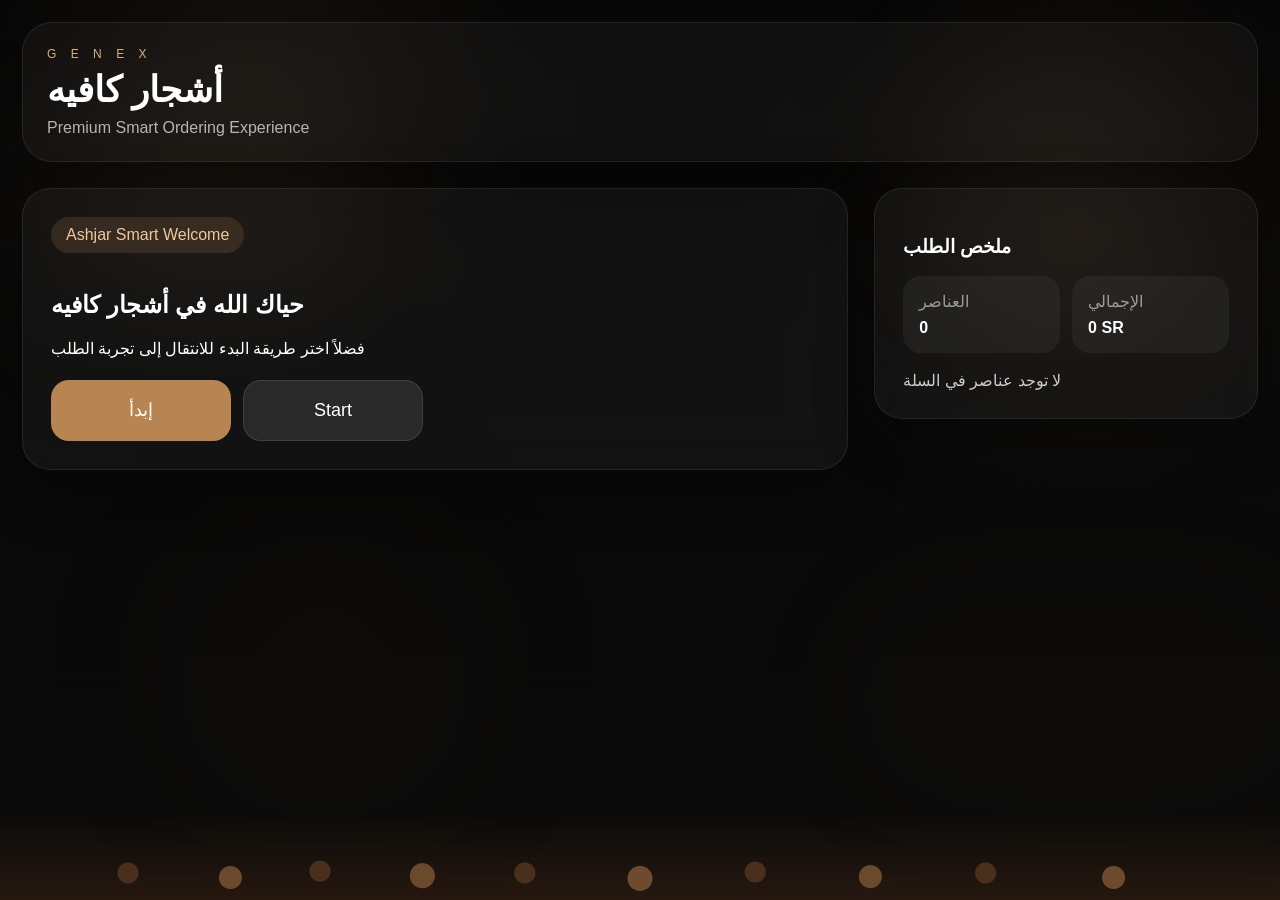
<file: index.html>
<!DOCTYPE html>
<html lang="ar">
<head>
  <meta charset="UTF-8" />
  <meta name="viewport" content="width=device-width, initial-scale=1.0" />
  <title>GENEX - Ashjar Café</title>
  <link rel="stylesheet" href="style.css" />
</head>
<body>
  <div class="bg-fog fog-1"></div>
  <div class="bg-fog fog-2"></div>
  <div class="bg-light light-1"></div>
  <div class="bg-light light-2"></div>

  <div id="beans-rain"></div>
  <div id="beans-ground"></div>

  <div class="page-shell">
    <header class="topbar customer-topbar">
      <div>
        <div class="brand-mini">G E N E X</div>
        <h1 class="title">أشجار كافيه</h1>
        <p class="subtitle">Premium Smart Ordering Experience</p>
      </div>
    </header>

    <main class="layout customer-layout">
      <section class="main-panel">
        <div id="langBox" class="hero-card">
          <div class="badge">Ashjar Smart Welcome</div>
          <h2 id="welcomeTitle">حياك الله في أشجار كافيه</h2>
          <p id="welcomeText">فضلاً اختر طريقة البدء للانتقال إلى تجربة الطلب</p>

          <div class="lang-actions">
            <button type="button" id="btnAr" class="btn primary large-btn">إبدأ</button>
            <button type="button" id="btnEn" class="btn secondary large-btn">Start</button>
          </div>
        </div>

        <div id="app"></div>
      </section>

      <aside class="side-panel">
        <div class="summary-card">
          <h3 id="summaryTitle">ملخص الطلب</h3>

          <div class="stats">
            <div class="stat-box">
              <span id="itemsLabel">العناصر</span>
              <strong id="itemCount">0</strong>
            </div>
            <div class="stat-box">
              <span id="totalLabel">الإجمالي</span>
              <strong id="totalAmount">0 SR</strong>
            </div>
          </div>

          <div id="cartPreview" class="cart-preview">
            لا توجد عناصر في السلة
          </div>
        </div>
      </aside>
    </main>
  </div>

  <script src="script.js"></script>
</body>
</html>
</file>
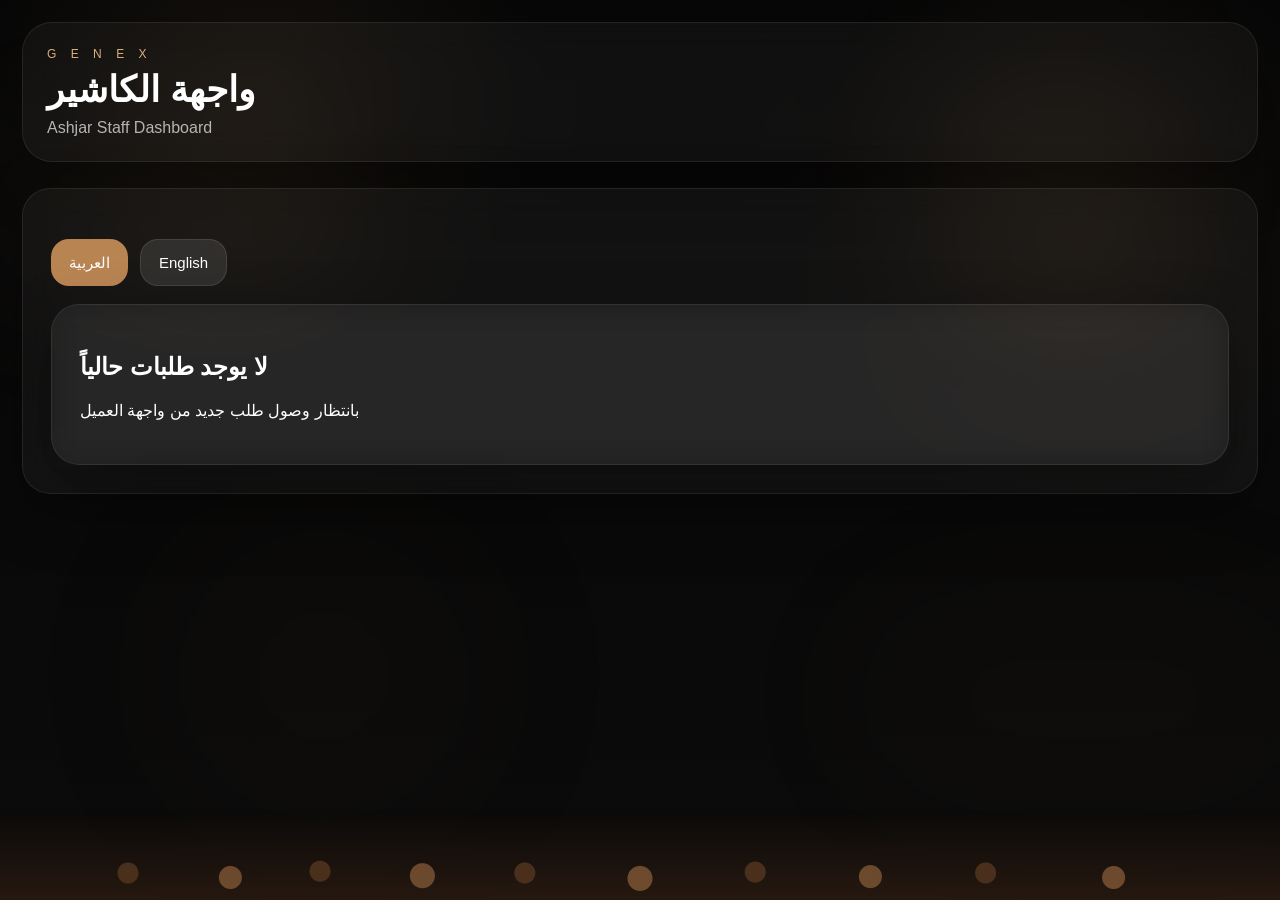
<file: staff.html>
<!DOCTYPE html>
<html lang="ar">
<head>
  <meta charset="UTF-8" />
  <meta name="viewport" content="width=device-width, initial-scale=1.0" />
  <title>GENEX - Staff Panel</title>
  <link rel="stylesheet" href="style.css" />
</head>
<body>
  <div class="bg-fog fog-1"></div>
  <div class="bg-fog fog-2"></div>
  <div class="bg-light light-1"></div>
  <div class="bg-light light-2"></div>

  <div id="beans-rain"></div>
  <div id="beans-ground"></div>

  <div class="page-shell">
    <header class="topbar">
      <div>
        <div class="brand-mini">G E N E X</div>
        <h1 class="title">واجهة الكاشير</h1>
        <p class="subtitle">Ashjar Staff Dashboard</p>
      </div>
    </header>

    <main class="layout single">
      <section class="main-panel">
        <div class="hero-card">
          <div class="toolbar">
            <button type="button" id="staffAr" class="btn primary">العربية</button>
            <button type="button" id="staffEn" class="btn secondary">English</button>
          </div>
          <div id="staffApp"></div>
        </div>
      </section>
    </main>
  </div>

  <script>
    let staffLang = localStorage.getItem("staffLang") || "ar";

    const staffText = {
      ar: {
        noOrders: "لا يوجد طلبات حالياً",
        waiting: "بانتظار وصول طلب جديد من واجهة العميل",
        orderNo: "رقم الطلب",
        status: "الحالة",
        total: "الإجمالي",
        accept: "استلام الطلب",
        ready: "تم التجهيز",
        clear: "مسح الطلب",
        new: "طلب جديد",
        preparing: "قيد التجهيز",
        readyStatus: "جاهز للاستلام",
        quality: "يرجى الحفاظ على الجودة واتباع تعليمات كل طلب كما يجب.",
        payment: "طريقة الدفع",
        liveCall: "نداء النظام",
        queue: "حالة النداء"
      },
      en: {
        noOrders: "No Orders",
        waiting: "Waiting for a new order from the customer kiosk",
        orderNo: "Order Number",
        status: "Status",
        total: "Total",
        accept: "Accept Order",
        ready: "Mark Ready",
        clear: "Clear Order",
        new: "New Order",
        preparing: "Preparing",
        readyStatus: "Ready for Pickup",
        quality: "Please maintain quality and follow the instructions for each order properly.",
        payment: "Payment Method",
        liveCall: "System Call",
        queue: "Queue Call"
      }
    };

    function speak(text, selectedLang = "ar") {
      const msg = new SpeechSynthesisUtterance(text);
      msg.lang = selectedLang === "ar" ? "ar-SA" : "en-US";
      speechSynthesis.cancel();
      speechSynthesis.speak(msg);
    }

    function getStatusLabel(status) {
      const t = staffText[staffLang];
      if (status === "new") return t.new;
      if (status === "preparing") return t.preparing;
      if (status === "ready") return t.readyStatus;
      return status;
    }

    function renderStaff() {
      const app = document.getElementById("staffApp");
      const t = staffText[staffLang];
      const saved = localStorage.getItem("currentOrder");

      if (!saved) {
        app.innerHTML = `
          <div class="order-box space-top">
            <h2>${t.noOrders}</h2>
            <p>${t.waiting}</p>
          </div>
        `;
        return;
      }

      const order = JSON.parse(saved);
      let itemsHtml = "";

      order.items.forEach((item) => {
        itemsHtml += `
          <div class="order-item">
            <span>${staffLang === "ar" ? item.ar : item.en}</span>
            <strong>${item.price} SR</strong>
          </div>
        `;
      });

      app.innerHTML = `
        <div class="order-box space-top">
          <div class="order-head">
            <div>
              <p>${t.orderNo}</p>
              <h2>#${order.number}</h2>
            </div>
            <div class="status-pill">${getStatusLabel(order.status)}</div>
          </div>

          <div class="notice">${t.quality}</div>

          <div class="items-list">${itemsHtml}</div>

          <h3>${t.total}: ${order.total} SR</h3>

          <div class="pay-method-view">${t.payment}: <strong>${order.paymentMethod || "-"}</strong></div>

          <div class="pay-method-view">
            ${t.queue}: 
            <strong>
              ${order.status === "ready"
                ? (staffLang === "ar" ? "الطلب جاهز للاستلام" : "Order is ready for pickup")
                : (staffLang === "ar" ? "بانتظار التجهيز" : "Waiting for preparation")}
            </strong>
          </div>

          <div class="toolbar">
            <button type="button" class="btn primary" onclick="acceptOrder()">${t.accept}</button>
            <button type="button" class="btn secondary" onclick="markReady()">${t.ready}</button>
            <button type="button" class="btn danger" onclick="clearOrder()">${t.clear}</button>
          </div>
        </div>
      `;
    }

    function acceptOrder() {
      const saved = localStorage.getItem("currentOrder");
      if (!saved) return;

      const order = JSON.parse(saved);
      order.status = "preparing";
      localStorage.setItem("currentOrder", JSON.stringify(order));

      if (staffLang === "ar") {
        speak("تم استلام الطلب وبدأ التجهيز. يرجى الحفاظ على الجودة واتباع التعليمات.", "ar");
      } else {
        speak("Order accepted and preparation started. Please maintain quality and follow instructions.", "en");
      }

      renderStaff();
    }

    function markReady() {
      const saved = localStorage.getItem("currentOrder");
      if (!saved) return;

      const order = JSON.parse(saved);
      order.status = "ready";
      localStorage.setItem("currentOrder", JSON.stringify(order));

      if (staffLang === "ar") {
        speak(`الطلب رقم ${order.number} جاهز للاستلام. فضلاً التوجه لاستلام الطلب وشكراً.`, "ar");
      } else {
        speak(`Order number ${order.number} is ready for pickup. Please proceed to collect your order, thank you.`, "en");
      }

      renderStaff();
    }

    function clearOrder() {
      localStorage.removeItem("currentOrder");
      renderStaff();
    }

    document.getElementById("staffAr").addEventListener("click", function () {
      staffLang = "ar";
      localStorage.setItem("staffLang", "ar");
      renderStaff();
    });

    document.getElementById("staffEn").addEventListener("click", function () {
      staffLang = "en";
      localStorage.setItem("staffLang", "en");
      renderStaff();
    });

    renderStaff();
    setInterval(renderStaff, 1200);

    window.acceptOrder = acceptOrder;
    window.markReady = markReady;
    window.clearOrder = clearOrder;
  </script>
</body>
</html>
</file>
<file: style.css>
* {
  box-sizing: border-box;
}

:root {
  --bg: #060606;
  --glass: rgba(255, 255, 255, 0.05);
  --glass-strong: rgba(255, 255, 255, 0.08);
  --border: rgba(255, 255, 255, 0.08);
  --text-soft: rgba(255, 255, 255, 0.68);
  --accent: #b88452;
  --accent-2: #d8b07f;
  --accent-3: #6d4c2f;
  --danger: #8a3c3c;
  --shadow: 0 20px 60px rgba(0, 0, 0, 0.28);
}

body {
  margin: 0;
  font-family: Arial, sans-serif;
  background:
    radial-gradient(circle at 20% 10%, rgba(184, 132, 82, 0.08), transparent 22%),
    radial-gradient(circle at 85% 25%, rgba(109, 76, 47, 0.10), transparent 24%),
    linear-gradient(180deg, #070707 0%, #090909 55%, #0b0b0b 100%);
  color: #fff;
  overflow-x: hidden;
  min-height: 100vh;
}

.bg-fog,
.bg-light {
  position: fixed;
  pointer-events: none;
  z-index: 0;
}

.bg-fog {
  filter: blur(80px);
  opacity: 0.18;
  border-radius: 999px;
  animation: fogMove 16s ease-in-out infinite;
}

.fog-1 {
  width: 420px;
  height: 220px;
  top: 12%;
  left: -4%;
  background: rgba(215, 171, 125, 0.18);
}

.fog-2 {
  width: 520px;
  height: 260px;
  bottom: 8%;
  right: -5%;
  background: rgba(184, 132, 82, 0.14);
  animation-delay: 4s;
}

.bg-light {
  border-radius: 50%;
  filter: blur(90px);
  opacity: 0.18;
  animation: glowMove 12s ease-in-out infinite;
}

.light-1 {
  width: 260px;
  height: 260px;
  background: rgba(216, 176, 127, 0.30);
  top: 4%;
  right: 8%;
}

.light-2 {
  width: 340px;
  height: 340px;
  background: rgba(109, 76, 47, 0.28);
  bottom: 6%;
  left: 12%;
  animation-delay: 3s;
}

@keyframes fogMove {
  0% { transform: translateX(0) translateY(0); }
  50% { transform: translateX(30px) translateY(-18px); }
  100% { transform: translateX(0) translateY(0); }
}

@keyframes glowMove {
  0% { transform: scale(1) translateY(0); }
  50% { transform: scale(1.06) translateY(-20px); }
  100% { transform: scale(1) translateY(0); }
}

#beans-rain {
  position: fixed;
  inset: 0;
  pointer-events: none;
  z-index: 0;
  overflow: hidden;
}

.bean {
  position: absolute;
  top: -60px;
  width: 16px;
  height: 24px;
  border-radius: 50% 50% 45% 45%;
  background: linear-gradient(180deg, #8a5e39 0%, #5b3a22 100%);
  box-shadow: inset 0 0 0 1px rgba(255,255,255,0.06), 0 6px 10px rgba(0,0,0,0.25);
  opacity: 0.82;
  animation-name: beanFall;
  animation-timing-function: linear;
  animation-iteration-count: infinite;
}

.bean::after {
  content: "";
  position: absolute;
  top: 2px;
  left: 50%;
  width: 2px;
  height: 18px;
  transform: translateX(-50%);
  background: rgba(36, 20, 11, 0.45);
  border-radius: 999px;
}

@keyframes beanFall {
  0% {
    transform: translateY(-80px) rotate(0deg);
    opacity: 0;
  }
  10% {
    opacity: 0.82;
  }
  100% {
    transform: translateY(110vh) rotate(360deg);
    opacity: 0.9;
  }
}

#beans-ground {
  position: fixed;
  left: 0;
  right: 0;
  bottom: 0;
  height: 90px;
  z-index: 0;
  pointer-events: none;
  background:
    radial-gradient(circle at 10% 70%, rgba(91, 58, 34, 0.85) 0 10px, transparent 11px),
    radial-gradient(circle at 18% 75%, rgba(138, 94, 57, 0.82) 0 11px, transparent 12px),
    radial-gradient(circle at 25% 68%, rgba(91, 58, 34, 0.84) 0 10px, transparent 11px),
    radial-gradient(circle at 33% 73%, rgba(138, 94, 57, 0.82) 0 12px, transparent 13px),
    radial-gradient(circle at 41% 70%, rgba(91, 58, 34, 0.85) 0 10px, transparent 11px),
    radial-gradient(circle at 50% 76%, rgba(138, 94, 57, 0.84) 0 12px, transparent 13px),
    radial-gradient(circle at 59% 69%, rgba(91, 58, 34, 0.84) 0 10px, transparent 11px),
    radial-gradient(circle at 68% 74%, rgba(138, 94, 57, 0.82) 0 11px, transparent 12px),
    radial-gradient(circle at 77% 70%, rgba(91, 58, 34, 0.84) 0 10px, transparent 11px),
    radial-gradient(circle at 87% 75%, rgba(138, 94, 57, 0.83) 0 11px, transparent 12px),
    linear-gradient(180deg, transparent 0%, rgba(54, 33, 19, 0.72) 100%);
  filter: blur(0.4px);
  opacity: 0.9;
}

.page-shell {
  position: relative;
  z-index: 1;
  max-width: 1440px;
  margin: 0 auto;
  padding: 22px;
}

.topbar {
  display: flex;
  justify-content: space-between;
  align-items: center;
  gap: 18px;
  margin-bottom: 26px;
  padding: 24px;
  border: 1px solid var(--border);
  background: rgba(255,255,255,0.04);
  border-radius: 30px;
  backdrop-filter: blur(16px);
  box-shadow: var(--shadow);
}

.customer-topbar {
  justify-content: flex-start;
}

.brand-mini {
  font-size: 12px;
  letter-spacing: 0.46em;
  color: var(--accent-2);
  margin-bottom: 8px;
}

.title {
  margin: 0;
  font-size: 36px;
}

.subtitle {
  margin: 8px 0 0;
  color: var(--text-soft);
}

.layout {
  display: grid;
  grid-template-columns: 1.55fr 0.72fr;
  gap: 26px;
}

.layout.single {
  grid-template-columns: 1fr;
}

.main-panel,
.side-panel {
  min-width: 0;
}

.hero-card,
.summary-card,
.menu-header,
.card,
.order-box,
.payment-card,
.form-card {
  border: 1px solid var(--border);
  background: rgba(255,255,255,0.045);
  border-radius: 28px;
  backdrop-filter: blur(16px);
  box-shadow: var(--shadow);
}

.hero-card,
.summary-card,
.order-box,
.form-card {
  padding: 28px;
}

.summary-card + .summary-card {
  margin-top: 26px;
}

.badge {
  display: inline-block;
  padding: 9px 15px;
  border-radius: 999px;
  background: rgba(184,132,82,0.18);
  color: #efc89d;
  margin-bottom: 18px;
}

.lang-actions,
.toolbar {
  display: flex;
  flex-wrap: wrap;
  gap: 12px;
  margin-top: 22px;
}

.btn {
  border: none;
  border-radius: 18px;
  padding: 14px 18px;
  color: #fff;
  cursor: pointer;
  font-size: 15px;
  transition: 0.25s ease;
}

.btn:hover {
  transform: translateY(-2px);
}

.btn.primary {
  background: var(--accent);
}

.btn.primary:hover {
  background: #9f7145;
}

.btn.secondary {
  background: rgba(255,255,255,0.10);
  border: 1px solid rgba(255,255,255,0.10);
}

.btn.secondary:hover {
  background: rgba(255,255,255,0.16);
}

.btn.danger {
  background: var(--danger);
}

.large-btn {
  min-width: 180px;
  padding: 19px 24px;
  font-size: 18px;
}

#app {
  margin-top: 26px;
}

.menu-header {
  padding: 24px;
  margin-bottom: 22px;
}

.products-grid {
  display: grid;
  grid-template-columns: repeat(2, minmax(0,1fr));
  gap: 22px;
}

.card {
  padding: 20px;
}

.card + .card {
  margin-top: 0;
}

.product-image {
  height: 200px;
  border-radius: 24px;
  margin-bottom: 18px;
  background:
    linear-gradient(135deg, rgba(45,35,25,0.85), rgba(141,105,68,0.82)),
    url('images/placeholder.jpg') center/cover no-repeat;
  display: flex;
  align-items: center;
  justify-content: center;
  font-size: 42px;
  overflow: hidden;
  position: relative;
}

.product-image.real-image {
  background-size: cover;
  background-position: center;
}

.product-name {
  margin: 0 0 10px;
  font-size: 22px;
}

.product-desc {
  color: var(--text-soft);
  min-height: 44px;
}

.product-row,
.order-item,
.order-head,
.stats {
  display: flex;
  justify-content: space-between;
  align-items: center;
  gap: 12px;
}

.product-row {
  margin-top: 18px;
}

.cart-preview {
  margin-top: 18px;
  max-height: 310px;
  overflow: auto;
  color: rgba(255,255,255,0.78);
}

.preview-item,
.order-item {
  padding: 14px;
  border-radius: 18px;
  background: rgba(0,0,0,0.18);
  margin-bottom: 12px;
}

.stat-box {
  flex: 1;
  padding: 16px;
  background: rgba(255,255,255,0.05);
  border-radius: 18px;
}

.stat-box span {
  display: block;
  color: rgba(255,255,255,0.55);
  margin-bottom: 8px;
}

.big-order {
  font-size: 70px;
  margin: 14px 0;
}

.notice,
.pay-method-view {
  background: rgba(0,0,0,0.18);
  border-radius: 18px;
  padding: 14px;
  margin: 18px 0;
}

.status-pill {
  padding: 10px 14px;
  border-radius: 999px;
  background: rgba(184,132,82,0.18);
  color: #efc89d;
}

.items-list {
  margin: 20px 0;
}

.payment-grid {
  display: grid;
  grid-template-columns: repeat(3, minmax(0,1fr));
  gap: 22px;
  margin-top: 22px;
}

.payment-card {
  padding: 24px;
  text-align: center;
}

.payment-card h3 {
  margin-top: 0;
  margin-bottom: 10px;
}

.payment-card button {
  width: 100%;
  margin-top: 14px;
}

.form-card {
  margin-top: 24px;
}

.form-row {
  display: grid;
  grid-template-columns: 1fr 1fr;
  gap: 16px;
  margin-top: 16px;
}

.form-group {
  margin-top: 16px;
}

.form-group label {
  display: block;
  margin-bottom: 8px;
  color: rgba(255,255,255,0.82);
}

.form-group input {
  width: 100%;
  padding: 14px 16px;
  border-radius: 16px;
  border: 1px solid rgba(255,255,255,0.12);
  background: rgba(255,255,255,0.05);
  color: white;
  outline: none;
}

.form-group input::placeholder {
  color: rgba(255,255,255,0.36);
}

.space-top {
  margin-top: 18px;
}

@media (max-width: 980px) {
  .layout {
    grid-template-columns: 1fr;
  }

  .products-grid {
    grid-template-columns: 1fr;
  }

  .payment-grid {
    grid-template-columns: 1fr;
  }

  .form-row {
    grid-template-columns: 1fr;
  }

  .topbar {
    flex-direction: column;
    align-items: flex-start;
  }
}
</file>
